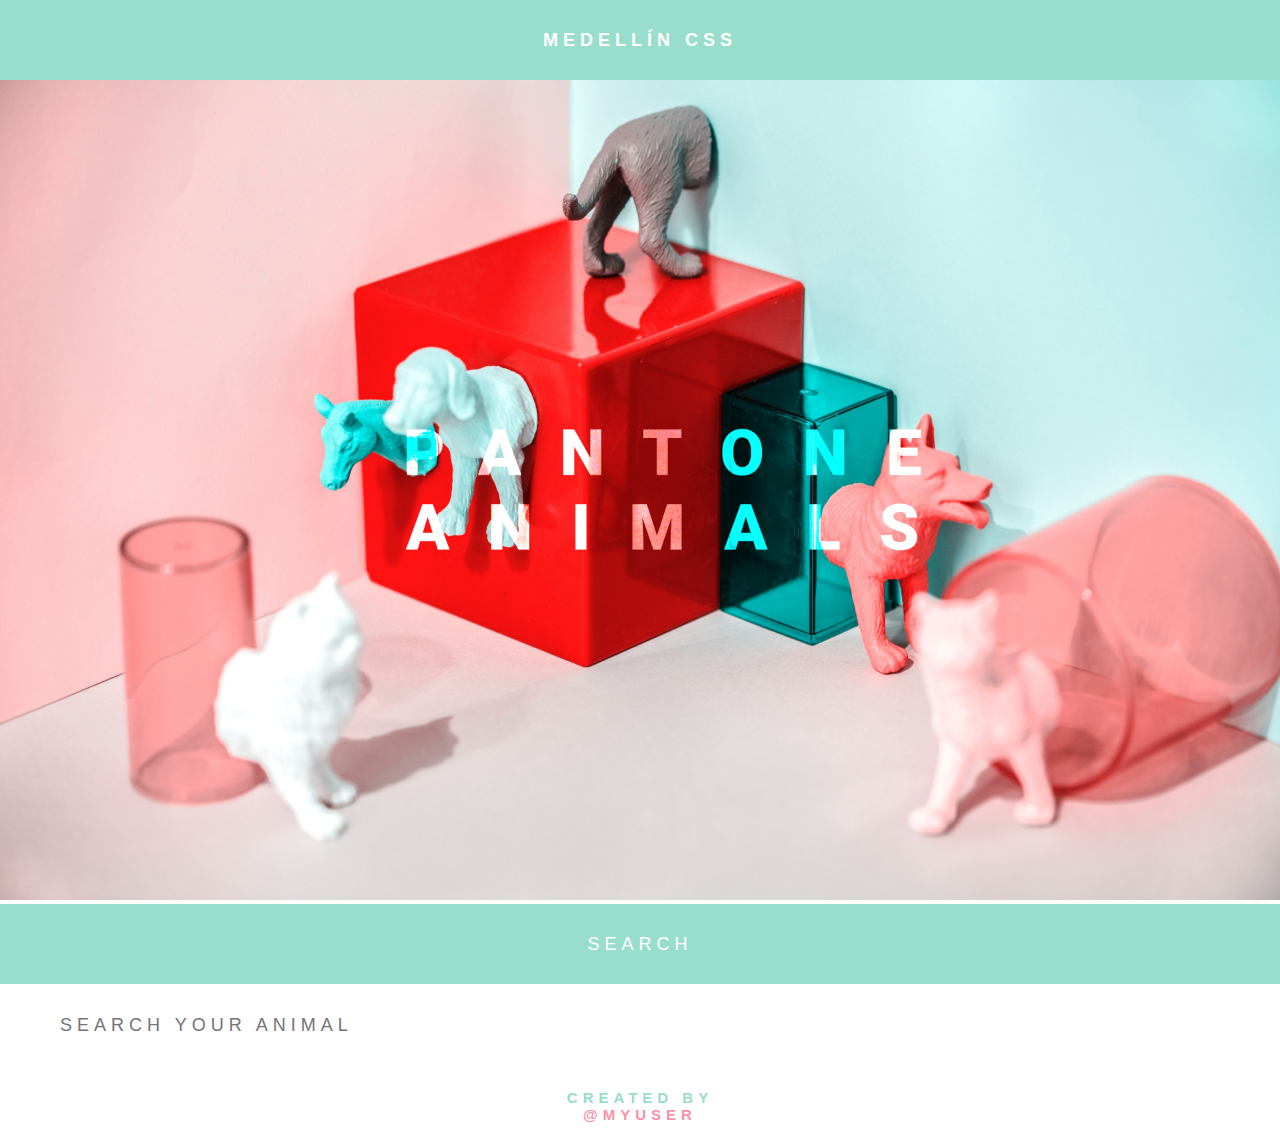
<file: final/index.html>
<!DOCTYPE html>
<html lang="en">
<head>
  <meta charset="UTF-8">
  <meta name="viewport" content="width=device-width, initial-scale=1.0">
  <meta http-equiv="X-UA-Compatible" content="ie=edge">
  <!-- Styles -->
  <link rel="stylesheet" href="./styles.css">
  <!-- Font Awesome -->
  <link rel="stylesheet" href="https://use.fontawesome.com/releases/v5.5.0/css/all.css" integrity="sha384-B4dIYHKNBt8Bc12p+WXckhzcICo0wtJAoU8YZTY5qE0Id1GSseTk6S+L3BlXeVIU" crossorigin="anonymous">
  <!-- Title -->
  <title>SASS Workshop</title>
</head>
<body>  
  <!-- Header -->
  <header class="header">Medellín CSS</header>
  <!-- Main Section -->
  <section class="main-section">
    <img src="./assets/main-image.png" alt="Main Image">
  </section>
  <!-- Search Section -->
  <section class="search-section">
    <div class="search-section-title">Search</div>
    <div class="search-section-input">
      <i class="fas fa-search"></i>
      <input type="text" placeholder="SEARCH YOUR ANIMAL">
    </div>
  </section>
  <!-- Crab Section -->
  <section class="crab-section">
      
  </section>
  <!-- Cat Section -->
  <section class="cat-section">
      
  </section>
  <!-- Footer -->
  <footer class="footer">
    <p>
      <span>Created by</span><br>@myuser
    </p>
  </footer>
</body>
</html>
</file>
<file: final/styles.css>
body {
  margin: 0;
  padding: 0;
  font-family: arial;
}

.center, .footer, .search-section-title, .header {
  display: flex;
  align-items: center;
  justify-content: center;
}

.size-container, .footer, .search-section-input input, .search-section-title, .header {
  width: 100%;
  height: 80px;
}

.letter-transform, .footer, .search-section-title, .header {
  text-transform: uppercase;
  letter-spacing: 5px;
}

.header {
  background-color: #99DDCC;
  color: #FFF;
  font-family: arial;
  font-size: 18px;
  font-weight: bold;
}

.main-section img {
  width: 100%;
  height: 100%;
}

.search-section-title {
  background-color: #99DDCC;
  color: #FFF;
  font-family: arial;
  font-size: 18px;
}
.search-section-input {
  background-color: #FFF;
  display: grid;
  grid-template-columns: 60px auto;
  justify-items: center;
  align-items: center;
}
.search-section-input input {
  border: 0px;
  outline: none;
  font-size: 18px;
  letter-spacing: 5px;
}

.footer {
  background-color: #FFF;
  color: #FA91A7;
  font-size: 15px;
  font-weight: bold;
}
.footer p {
  text-align: center;
}
.footer p span {
  color: #99DDCC;
}

/*# sourceMappingURL=styles.css.map */
</file>
